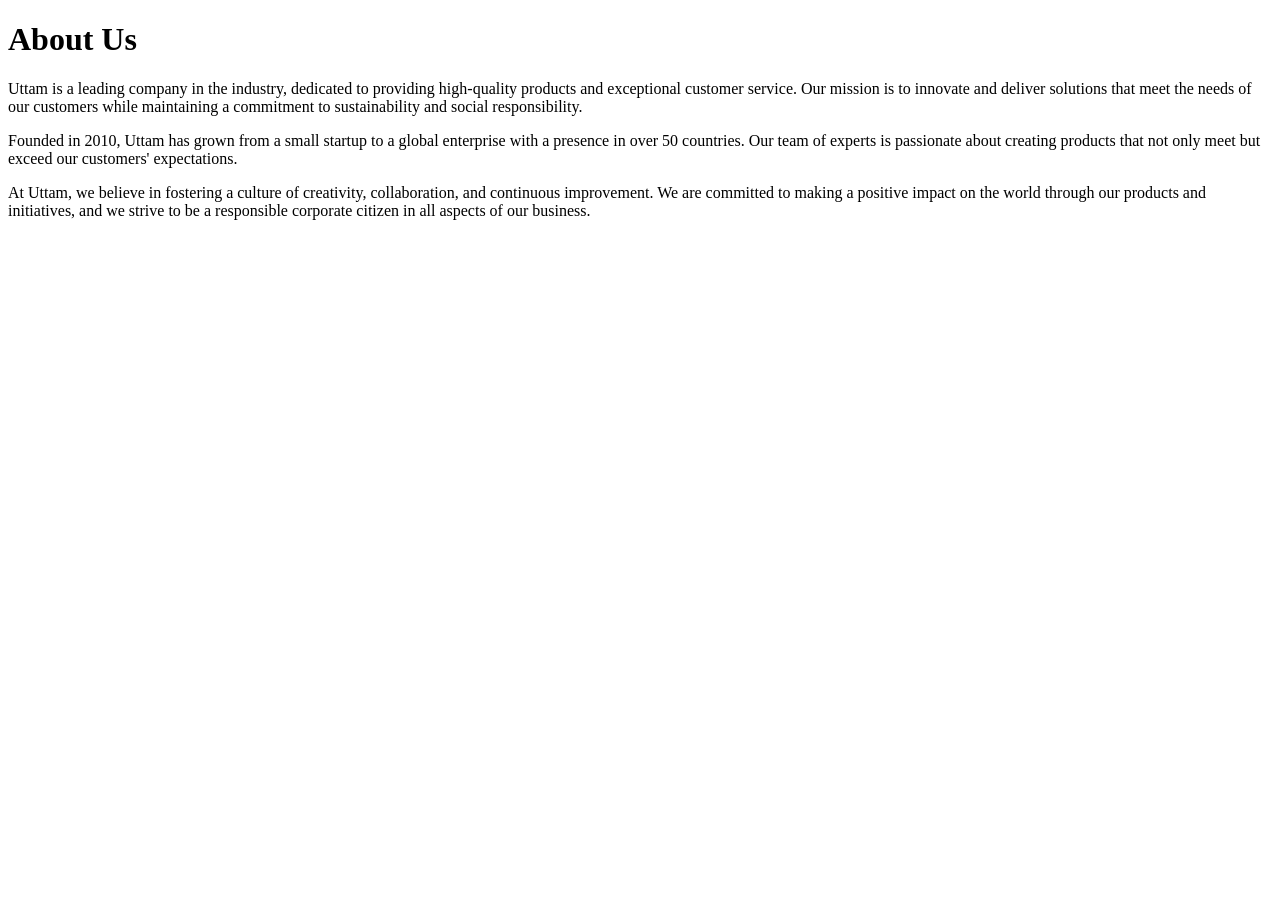
<file: html/about.html>
<!DOCTYPE html>
<html lang="en">
<head>
    <meta charset="UTF-8">
    <meta name="viewport" content="width=device-width, initial-scale=1.0">
    <title>About Us</title>
</head>
<body>
    <h1>About Us</h1>
    <p>Uttam is a leading company in the industry, dedicated to providing high-quality products and exceptional customer service. Our mission is to innovate and deliver solutions that meet the needs of our customers while maintaining a commitment to sustainability and social responsibility.</p>
    <p>Founded in 2010, Uttam has grown from a small startup to a global enterprise with a presence in over 50 countries. Our team of experts is passionate about creating products that not only meet but exceed our customers' expectations.</p>
    <p>At Uttam, we believe in fostering a culture of creativity, collaboration, and continuous improvement. We are committed to making a positive impact on the world through our products and initiatives, and we strive to be a responsible corporate citizen in all aspects of our business.</p>
</body>
</html>
</file>
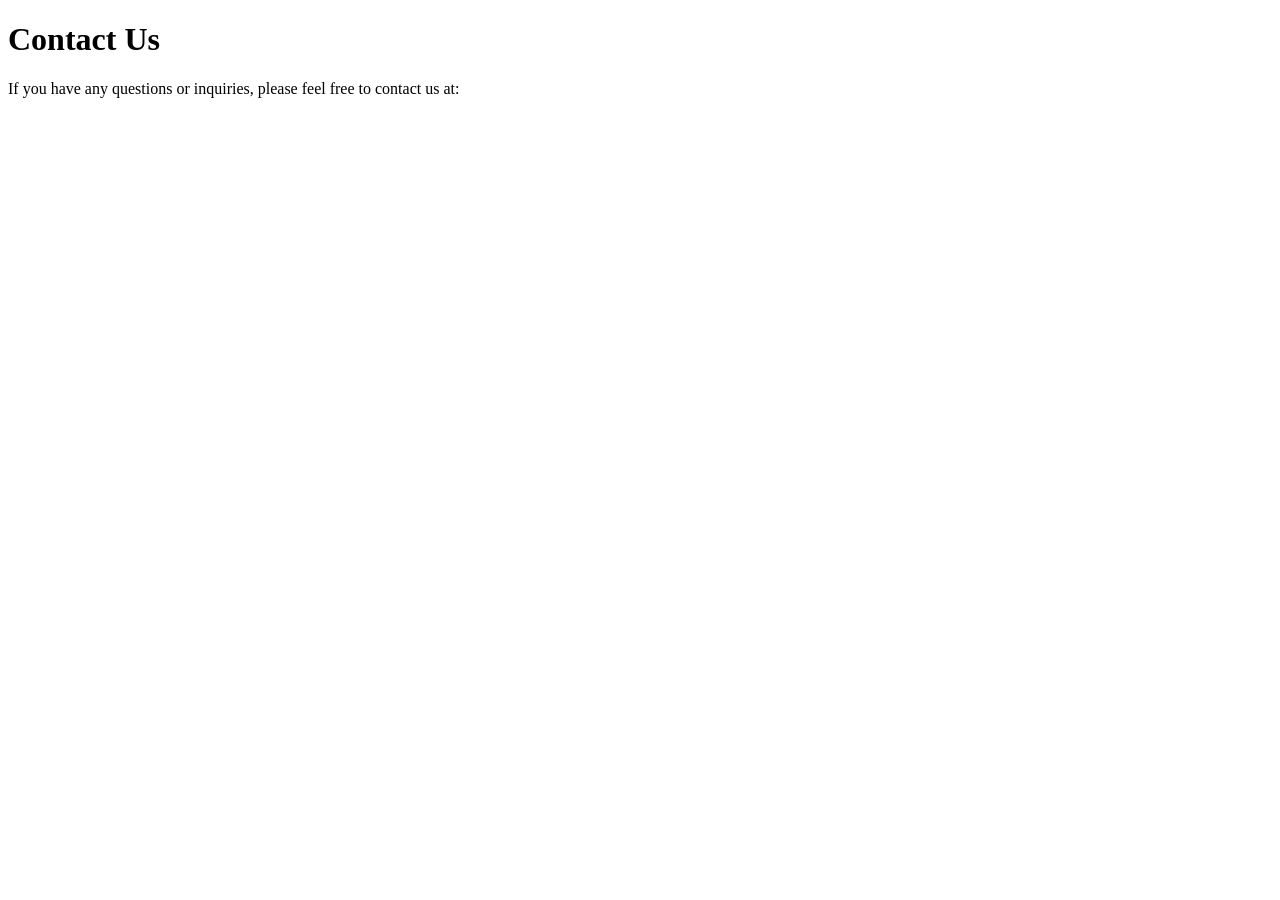
<file: html/contact.html>
<!DOCTYPE html>
<html lang="en">
<head>
    <meta charset="UTF-8">
    <meta name="viewport" content="width=device-width, initial-scale=1.0">
    <title>Contact</title>
</head>
<body>
    <h1>Contact Us</h1>
    <p>If you have any questions or inquiries, please feel free to contact us at:</
</body>
</html>
</file>
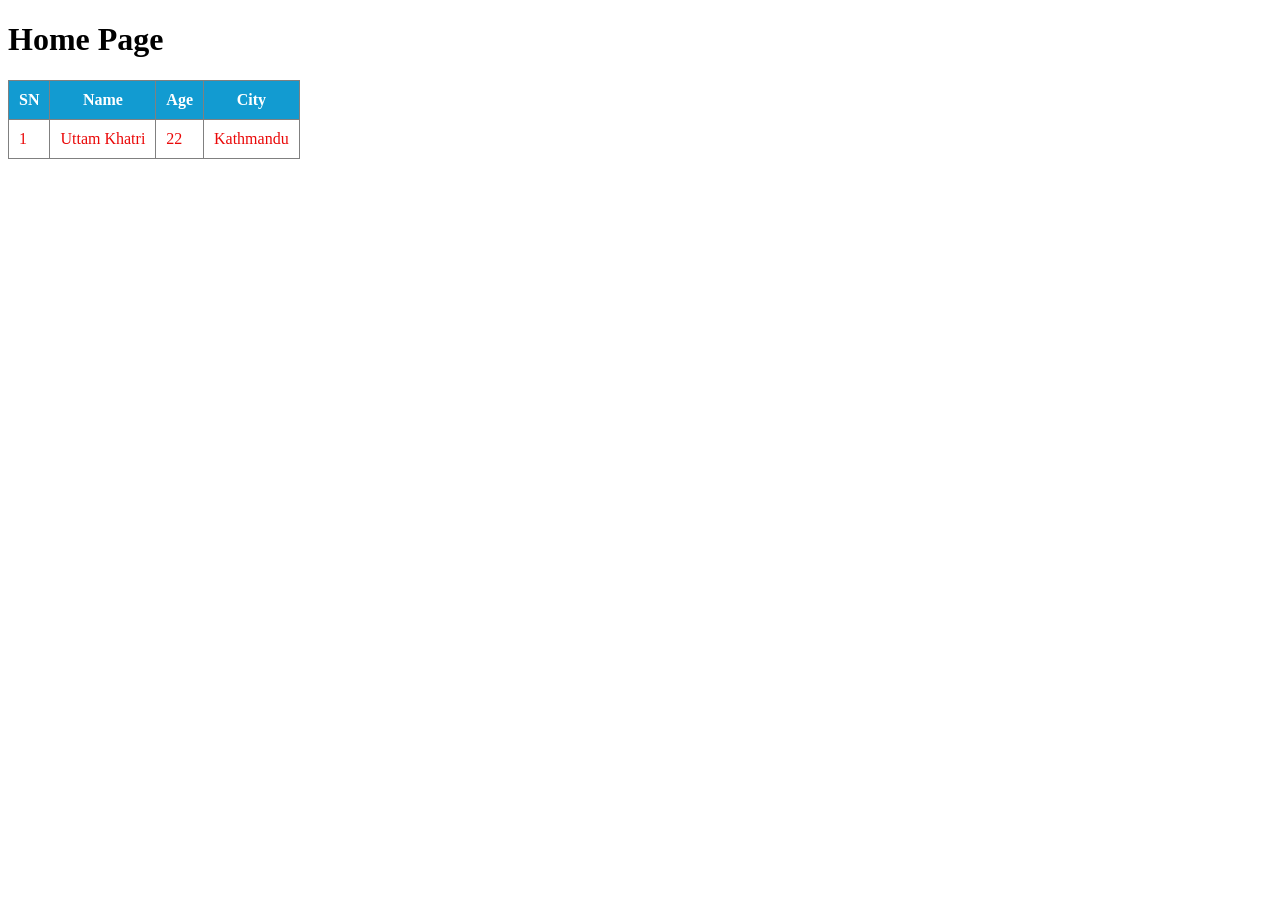
<file: html/home.html>
<!DOCTYPE html>
<html lang="en">
<head>
    <meta charset="UTF-8">
    <meta name="viewport" content="width=device-width, initial-scale=1.0">
    <title>Home</title>
</head>
<body>
    <h1>Home Page</h1>
    <!-- table -->
     <table border="1" cellspacing="0" cellpadding="10" style="color: #ea0808; border-collapse: collapse;">
        <thead>
            <tr style="background-color: #129bd1; color: #ffffff; font-weight: bold;">
                <th>SN</th>
                <th>Name</th>
                <th>Age</th>
                <th>City</th>
            </tr>
            </thead>
        <tbody>
            <tr>
                <td>1</td>
                <td>Uttam Khatri</td>
                <td>22</td>
                <td>Kathmandu</td>
            </tr>
            </tbody>
     </table>
</body>
</html>
</file>
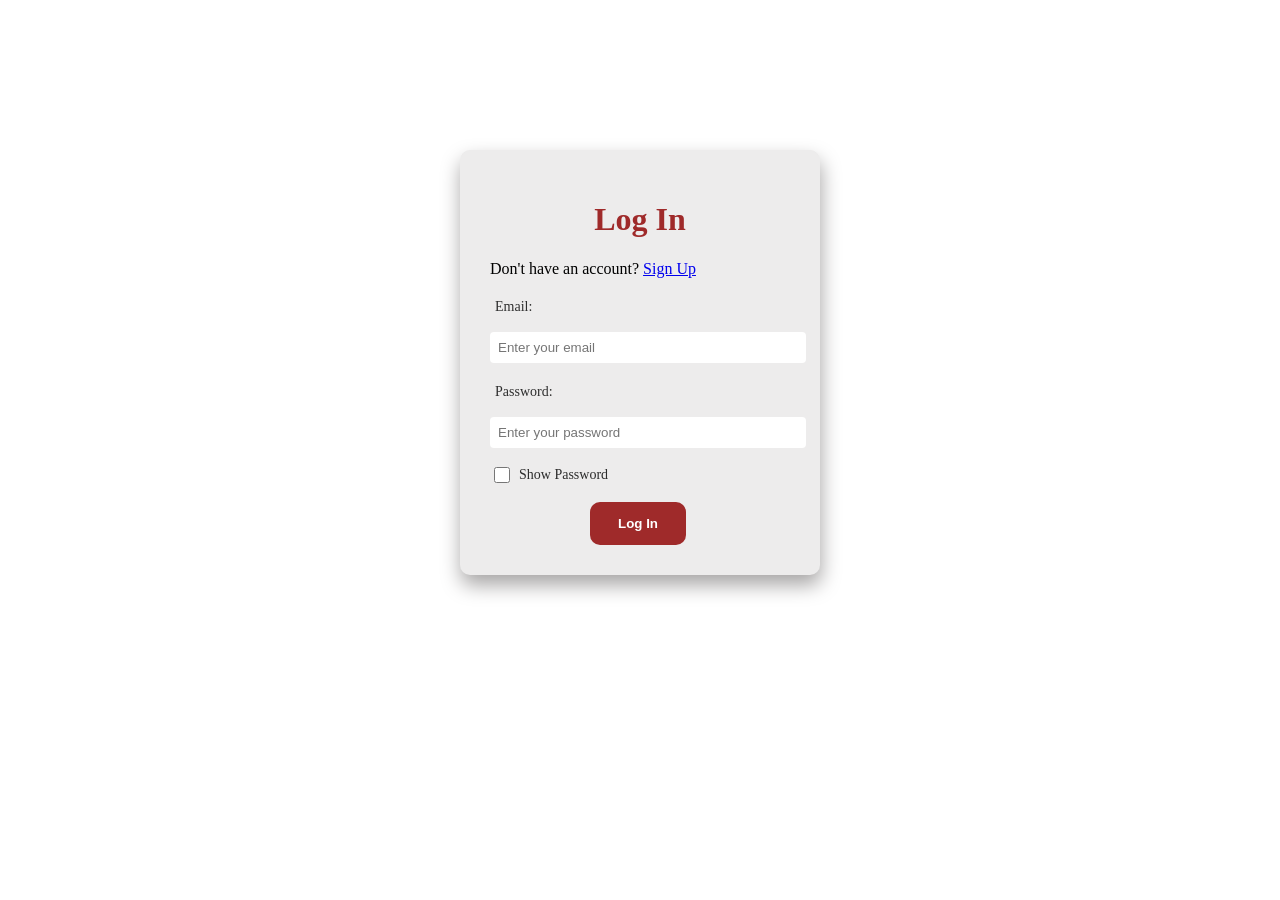
<file: html/login.html>
<!DOCTYPE html>
<html lang="en">
<head>
    <meta charset="UTF-8">
    <meta name="viewport" content="width=device-width, initial-scale=1.0">
    <title>Log In</title>
    <link rel="stylesheet" href="../CSS/entry.css">
</head>
<body>
    <div class="form">
        <h1>Log In</h1>
        <p>Don't have an account? <a href="register.html">Sign Up</a></p>
        <div class="form-menu">
            <label for="email">Email:</label>
            <input type="email" id="email" name="email" placeholder="Enter your email">
        </div>
        <div class="form-menu">
            <label for="password">Password:</label>
            <input type="password" id="password" name="password" placeholder="Enter your password">
        </div>
        <div class="form-checkbox">
            <input type="checkbox">
            <label>Show Password</label>
        </div>
        <div class="form-btn">
            <button>Log In</button>
        </div>
    </div>
</body>
</html>
</file>
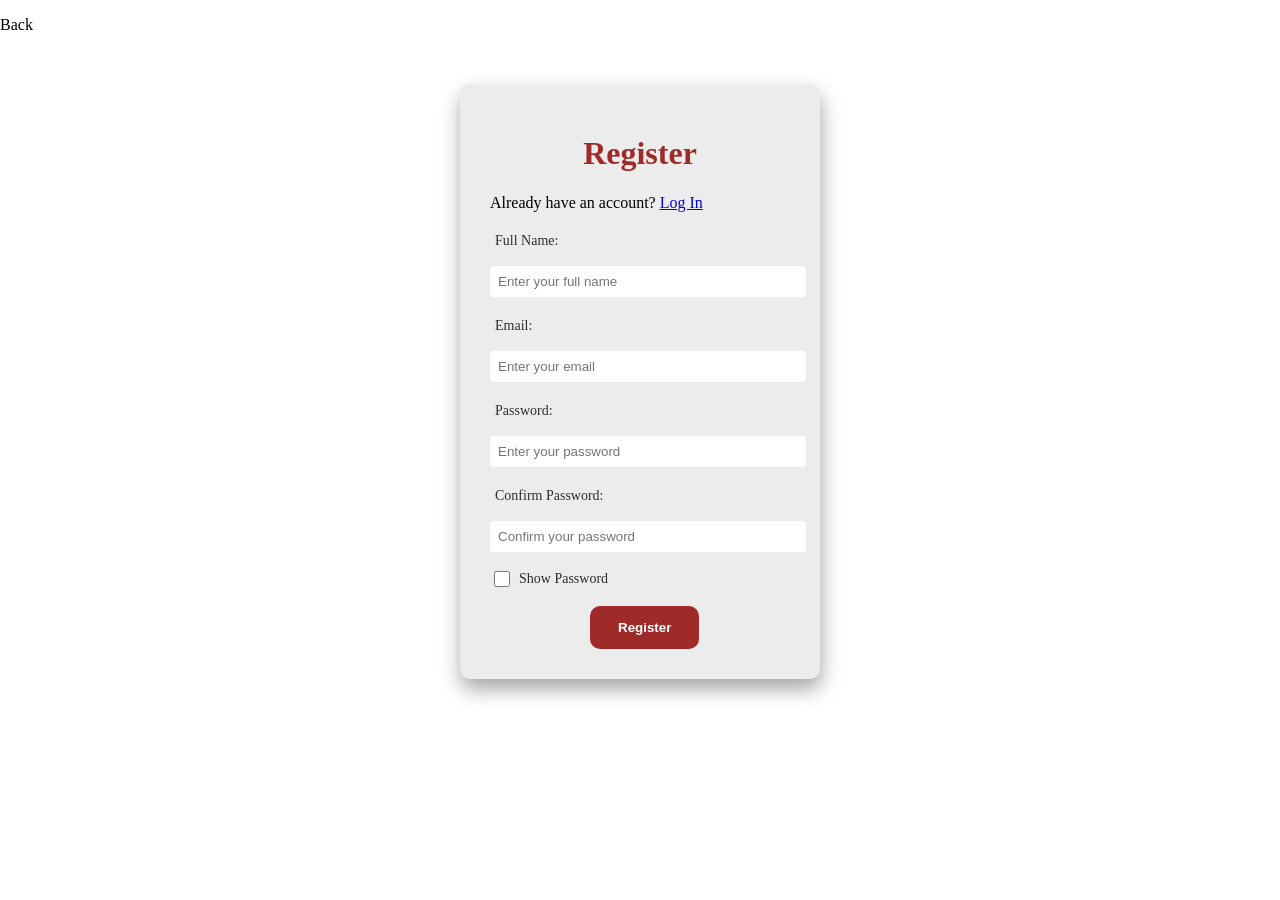
<file: html/register.1.0.html>
<!DOCTYPE html>
<html lang="en">
<head>
    <meta charset="UTF-8">
    <meta name="viewport" content="width=device-width, initial-scale=1.0">
    <title>Register</title>
    <link rel="stylesheet" href="../CSS/entry.css">
</head>
<body>
    <div>
        <p>Back</p>
    </div>
    <div class="form" style="margin-top: 50px; width: 300px;">
        <h1>Register</h1>
        <p>Already have an account? <a href="login.html">Log In</a></p>
        <div class="form-menu">
            <label for="fullname">Full Name:</label>
            <input type="text" id="fullname" name="fullname" placeholder="Enter your full name">
        </div>
        <div class="form-menu">
            <label for="email">Email:</label>
            <input type="email" id="email" name="email" placeholder="Enter your email">
        </div>
        <div class="form-menu">
            <label for="password">Password:</label>
            <input type="password" id="password" name="password" placeholder="Enter your password">
        </div>
        <div class="form-menu">
            <label for="confirm-password">Confirm Password:</label>
            <input type="password" id="confirm-password" name="confirm-password" placeholder="Confirm your password">
        </div>
        <div class="form-checkbox">
            <input type="checkbox">
            <label>Show Password</label>
        </div>
        <div class="form-btn">
            <button>Register</button>
        </div>
    </div>
</body>
</html>
</file>
<file: CSS/entry.css>
body {
    font-family: 'Times New Roman', Times, serif;
    margin: 0;
    padding: 0;
}
.form{
    width: 300px;
    margin: 0px auto;
    padding: 30px;
    background-color: #edecec;
    border-radius: 10px;
    /* box-shadow: 0 0 10px rgba(0, 0, 0, 0.1); */
    margin-top: 150px;
    box-shadow: 1px 10px 20px 0px rgb(167, 165, 165);
}
.form:hover{
    box-shadow: 1px 10px 20px 0px rgb(151, 150, 150);
}
.form-menu {
    display: flex;
    gap: 6px;
    flex-direction: column;
}
.form-menu label {
    font-size: 14px;
    color: #2e2e2e;
    margin-bottom: 6px;
    border: 5px solid transparent;
}
.form-menu input {
    width: 100%;
    padding: 8px;
    border: none;
    border-radius: 4px;
    margin-bottom: 16px;
}
.form-checkbox {
    display: flex;
    align-items: center;
    gap: 6px;
    margin-bottom: 16px;
}
.form-checkbox input {
    width: 16px;
    height: 16px;
}
.form-checkbox label {
    font-size: 14px;
    color: #2c2c2c;
}
.form-btn button {
    display: inline-flex;
    align-items: center;
    justify-content: center;
    padding: 14px 28px;
    font-weight: 600;
    color: #ffffff;
    background-color: #9f2a2a;
    border: none;
    border-radius: 10px;
    cursor: pointer;
    transition: transform 0.2s ease, background-color 0.2s ease;
    margin-left: 100px;
}
.form-btn button:hover {
    background-color: #752023;
}
.form h1{
    color: #9f2a2a;
    text-align: center;
}
.form new-account {
    text-align: center;
    margin-top: 10px;
}
</file>
